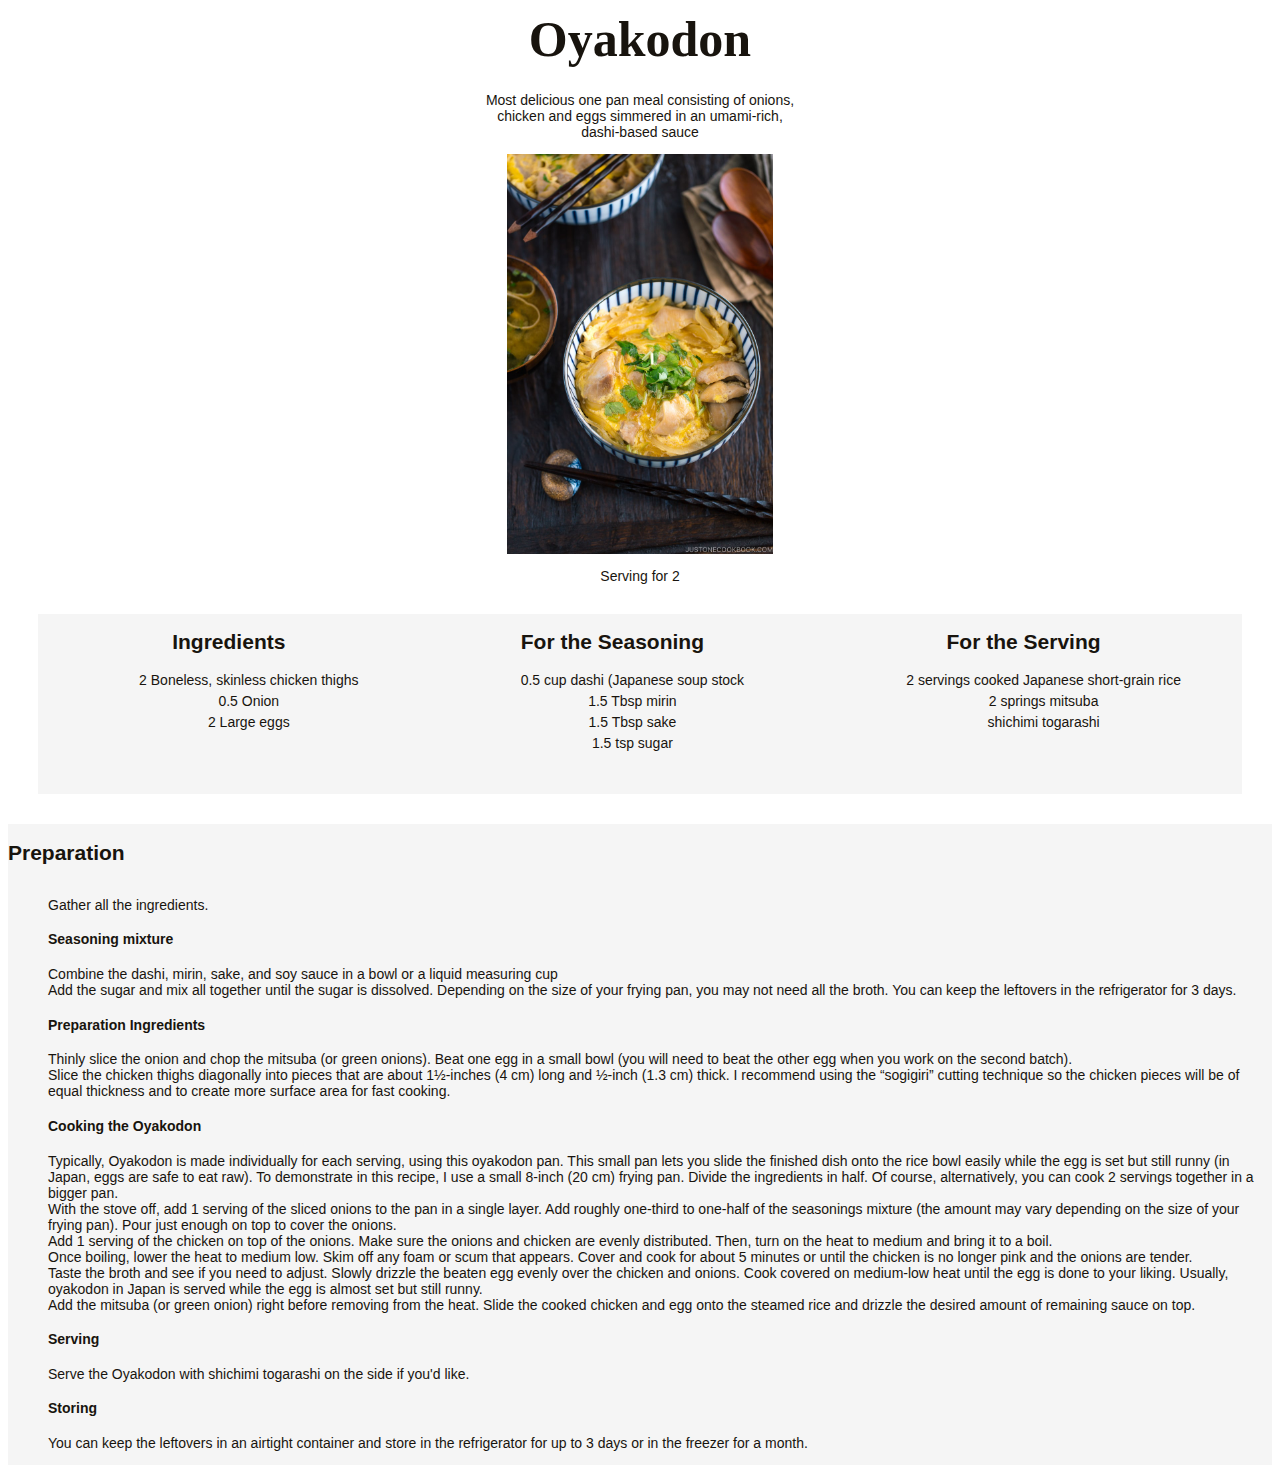
<file: images/Oyakodon.html>
<!DOCTYPE html>
<!-- saved from url=(0076)file:///Users/liobagasser/Documents/repos/odin-recipes/recipes/oyakodon.html -->
<html lang="en"><head><meta http-equiv="Content-Type" content="text/html; charset=UTF-8">
    <link rel="stylesheet" href="./Oyakodon_files/styles.css">
    
    <meta http-equiv="X-UA-Compatible" content="IE=edge">
    <meta name="viewport" content="width=
    , initial-scale=1.0">
    <title>Oyakodon </title>
</head>
<body>
    <h1>Oyakodon</h1>
<div class="top">
    <img class="gods" src="./Oyakodon_files/oyakodon.jpeg" alt="bowl of tasty food">
    <p>Most delicious one pan meal consisting of onions, <br>
        chicken and eggs simmered in an umami-rich, <br> dashi-based sauce</p>
</div>
<p>Serving for 2</p>
<div class="ingredients">
    <div class="one">
    <h2>Ingredients</h2>
    <ul>
        <li>2 Boneless, skinless chicken thighs</li>
        <li>0.5 Onion</li>
        <li>2 Large eggs</li>
    </ul>
</div>
<div class="two">
    <h2>For the Seasoning</h2>
    <ul>
        <li>0.5 cup dashi (Japanese soup stock</li>
        <li>1.5 Tbsp mirin</li>
        <li>1.5 Tbsp sake</li>
        <li>1.5 tsp sugar</li>
    </ul>
</div>
<div class="three">
    <h2>For the Serving</h2>
    <ul>
        <li>2 servings cooked Japanese short-grain rice</li>
        <li>2 springs mitsuba </li>
        <li>shichimi togarashi</li>
    </ul>
</div>
</div>
<div class="preparation">
    <h2>Preparation</h2>
    <ol>
        <li>Gather all the ingredients.</li>
    <h4>Seasoning mixture</h4>
        <li>Combine the dashi, mirin, sake, and soy sauce in a bowl or a liquid measuring cup</li>
        <li>Add the sugar and mix all together until the sugar is dissolved. Depending on the size of your frying pan, you may not need all the broth. You can keep the leftovers in the refrigerator for 3 days.</li>
    <h4>Preparation Ingredients</h4>
        <li>Thinly slice the onion and chop the mitsuba (or green onions). Beat one egg in a small bowl (you will need to beat the other egg when you work on the second batch).</li>
        <li>Slice the chicken thighs diagonally into pieces that are about 1½-inches (4 cm) long and ½-inch (1.3 cm) thick. I recommend using the “sogigiri” cutting technique so the chicken pieces will be of equal thickness and to create more surface area for fast cooking.</li>
    <h4>Cooking the Oyakodon</h4>
        <li>Typically, Oyakodon is made individually for each serving, using this oyakodon pan. This small pan lets you slide the finished dish onto the rice bowl easily while the egg is set but still runny (in Japan, eggs are safe to eat raw). To demonstrate in this recipe, I use a small 8-inch (20 cm) frying pan. Divide the ingredients in half. Of course, alternatively, you can cook 2 servings together in a bigger pan.</li>
        <li>With the stove off, add 1 serving of the sliced onions to the pan in a single layer. Add roughly one-third to one-half of the seasonings mixture (the amount may vary depending on the size of your frying pan). Pour just enough on top to cover the onions.</li>
        <li>Add 1 serving of the chicken on top of the onions. Make sure the onions and chicken are evenly distributed. Then, turn on the heat to medium and bring it to a boil.</li>
        <li>Once boiling, lower the heat to medium low. Skim off any foam or scum that appears. Cover and cook for about 5 minutes or until the chicken is no longer pink and the onions are tender.</li>
        <li>Taste the broth and see if you need to adjust. Slowly drizzle the beaten egg evenly over the chicken and onions. Cook covered on medium-low heat until the egg is done to your liking. Usually, oyakodon in Japan is served while the egg is almost set but still runny.</li>
        <li>Add the mitsuba (or green onion) right before removing from the heat. Slide the cooked chicken and egg onto the steamed rice and drizzle the desired amount of remaining sauce on top.</li>
    <h4>Serving</h4>
        <li>Serve the Oyakodon with shichimi togarashi on the side if you'd like.</li>
    <h4>Storing</h4>
        <li>You can keep the leftovers in an airtight container and store in the refrigerator for up to 3 days or in the freezer for a month.</li>
    </ol>
</div>

</body></html>
</file>
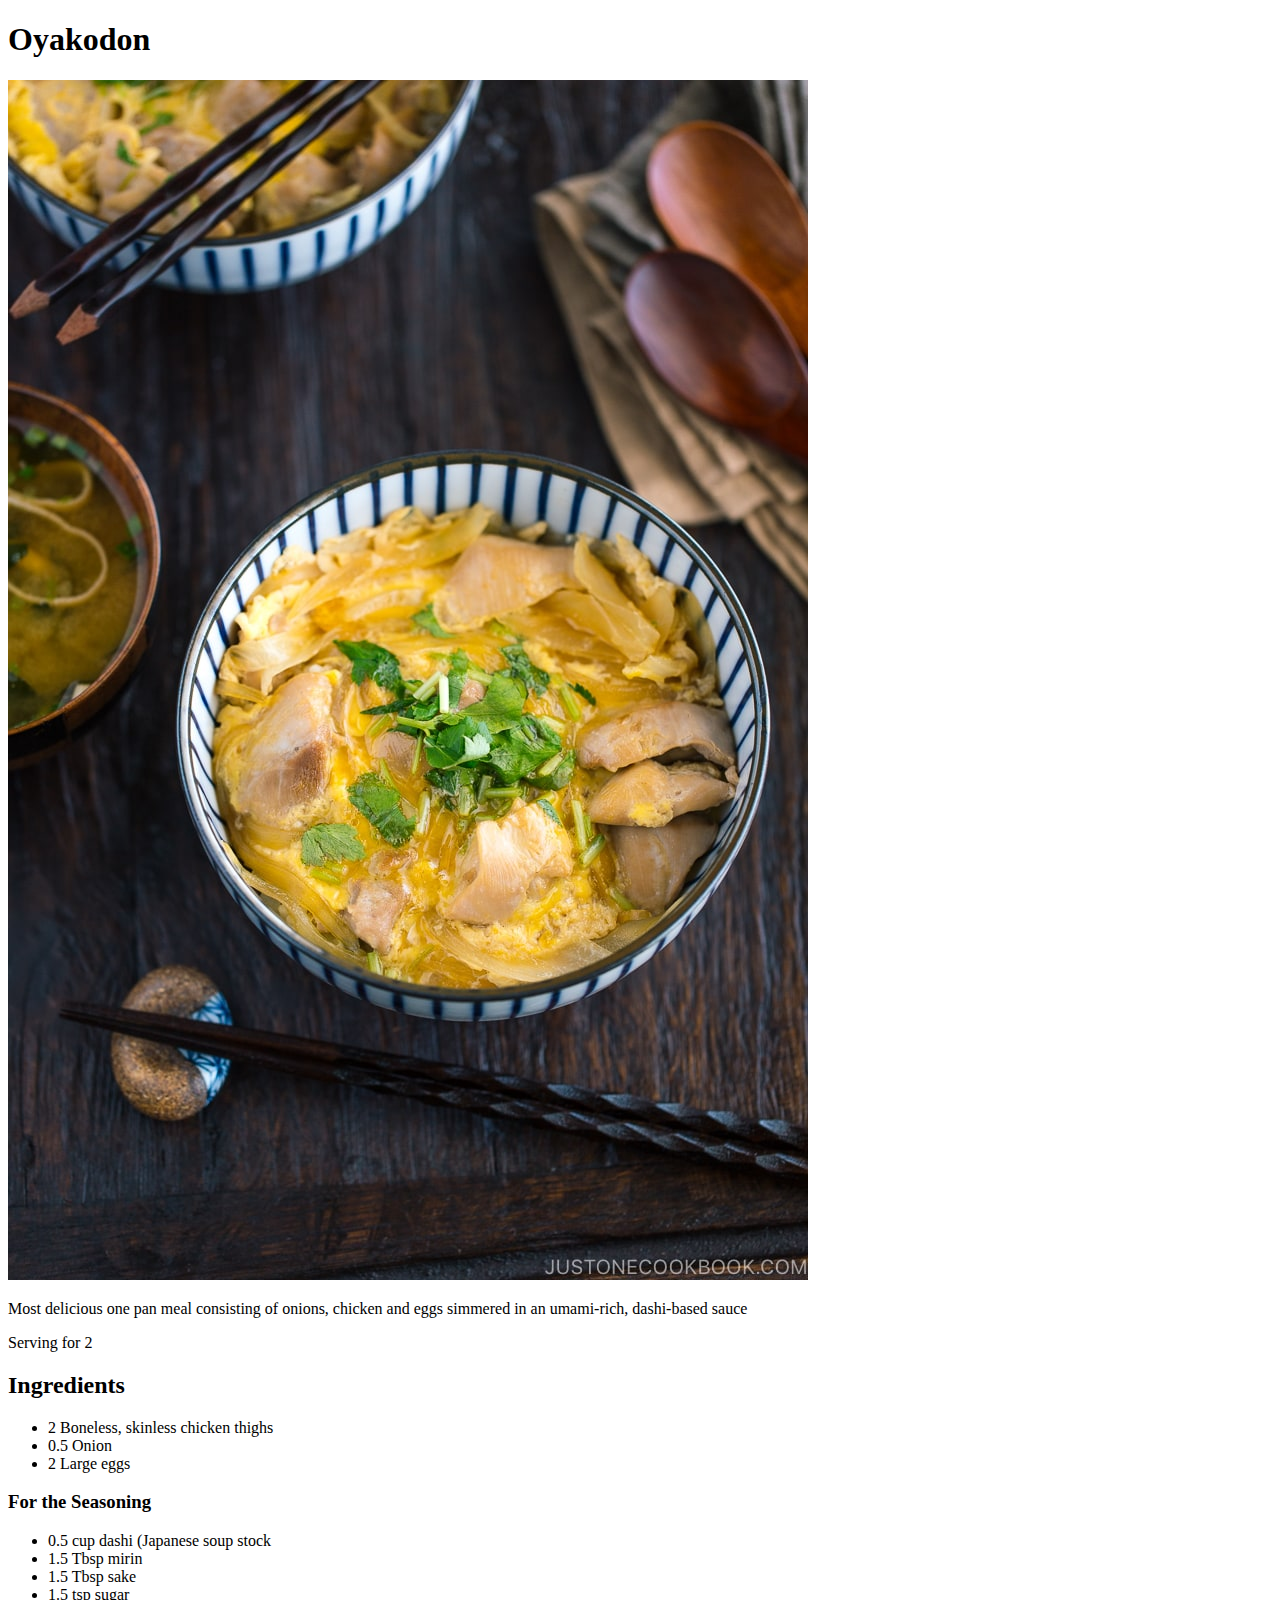
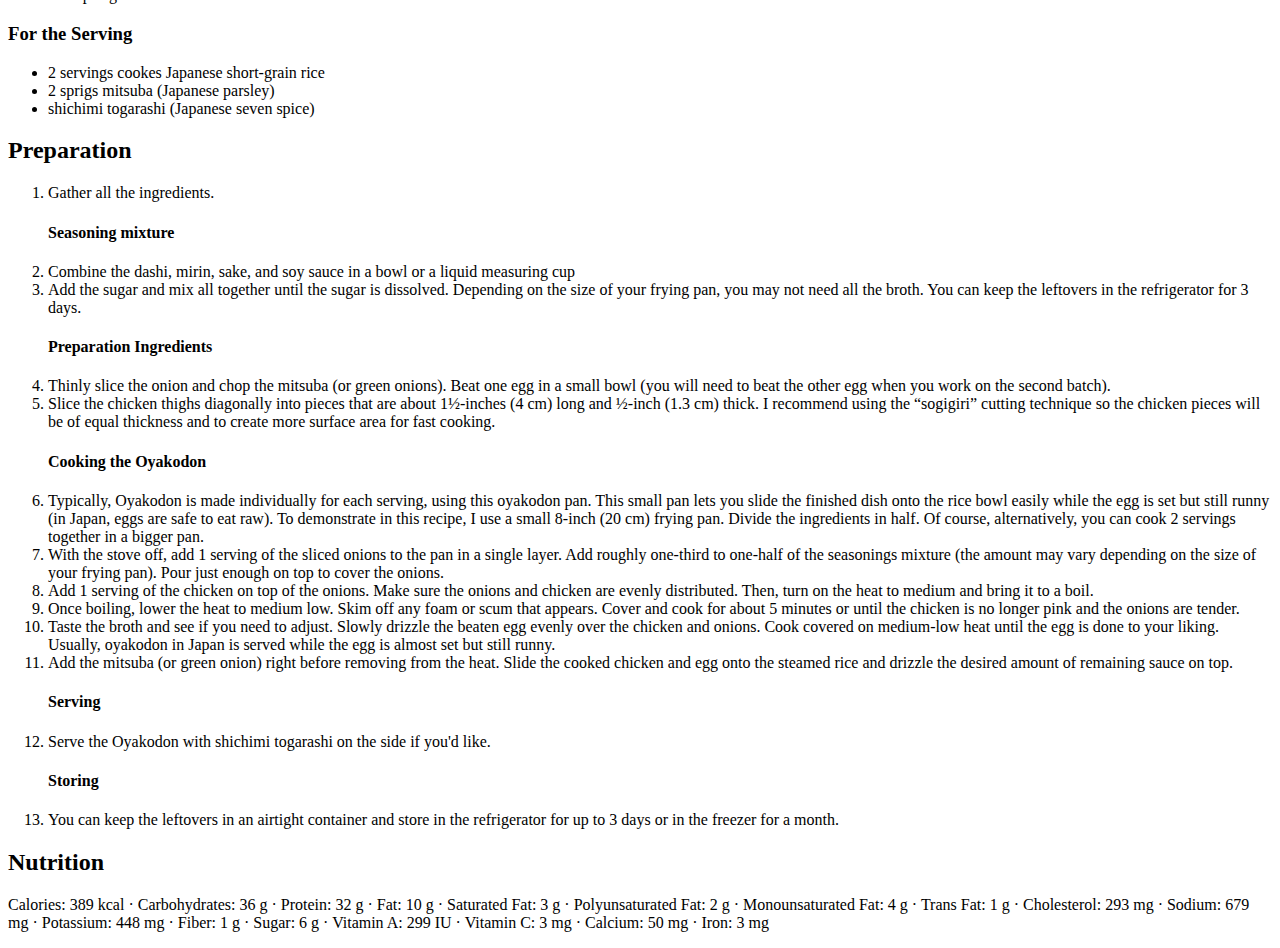
<file: recipes/oyakodon.html>
<!DOCTYPE html>
<html lang="en">
<head>
    <meta charset="UTF-8">
    <meta http-equiv="X-UA-Compatible" content="IE=edge">
    <meta name="viewport" content="width=
    , initial-scale=1.0">
    <title>Oyakodon </title>
</head>
<body>
    <h1>Oyakodon</h1>
    <img src="../images/oyakodon.jpeg" alt="bowl of tasty food">
    <p>Most delicious one pan meal consisting of onions, chicken and eggs simmered in an umami-rich, dashi-based sauce</p>
    <p>Serving for 2</p>
    <h2>Ingredients</h2>
    <ul>
        <li>2 Boneless, skinless chicken thighs</li>
        <li>0.5 Onion</li>
        <li>2 Large eggs</li>
    </ul>
    <h3>For the Seasoning</h3>
    <ul>
        <li>0.5 cup dashi (Japanese soup stock</li>
        <li>1.5 Tbsp mirin</li>
        <li>1.5 Tbsp sake</li>
        <li>1.5 tsp sugar</li>
    </ul>
    <h3>For the Serving</h3>
    <ul>
        <li>2 servings cookes Japanese short-grain rice</li>
        <li>2 sprigs mitsuba (Japanese parsley)</li>
        <li>shichimi togarashi (Japanese seven spice)</li>
    </ul>

    <h2>Preparation</h2>
    <ol>
        <li>Gather all the ingredients.</li>
    <h4>Seasoning mixture</h4>
        <li>Combine the dashi, mirin, sake, and soy sauce in a bowl or a liquid measuring cup</li>
        <li>Add the sugar and mix all together until the sugar is dissolved. Depending on the size of your frying pan, you may not need all the broth. You can keep the leftovers in the refrigerator for 3 days.</li>
    <h4>Preparation Ingredients</h4>
        <li>Thinly slice the onion and chop the mitsuba (or green onions). Beat one egg in a small bowl (you will need to beat the other egg when you work on the second batch).</li>
        <li>Slice the chicken thighs diagonally into pieces that are about 1½-inches (4 cm) long and ½-inch (1.3 cm) thick. I recommend using the “sogigiri” cutting technique so the chicken pieces will be of equal thickness and to create more surface area for fast cooking.</li>
    <h4>Cooking the Oyakodon</h4>
        <li>Typically, Oyakodon is made individually for each serving, using this oyakodon pan. This small pan lets you slide the finished dish onto the rice bowl easily while the egg is set but still runny (in Japan, eggs are safe to eat raw). To demonstrate in this recipe, I use a small 8-inch (20 cm) frying pan. Divide the ingredients in half. Of course, alternatively, you can cook 2 servings together in a bigger pan.</li>
        <li>With the stove off, add 1 serving of the sliced onions to the pan in a single layer. Add roughly one-third to one-half of the seasonings mixture (the amount may vary depending on the size of your frying pan). Pour just enough on top to cover the onions.</li>
        <li>Add 1 serving of the chicken on top of the onions. Make sure the onions and chicken are evenly distributed. Then, turn on the heat to medium and bring it to a boil.</li>
        <li>Once boiling, lower the heat to medium low. Skim off any foam or scum that appears. Cover and cook for about 5 minutes or until the chicken is no longer pink and the onions are tender.</li>
        <li>Taste the broth and see if you need to adjust. Slowly drizzle the beaten egg evenly over the chicken and onions. Cook covered on medium-low heat until the egg is done to your liking. Usually, oyakodon in Japan is served while the egg is almost set but still runny.</li>
        <li>Add the mitsuba (or green onion) right before removing from the heat. Slide the cooked chicken and egg onto the steamed rice and drizzle the desired amount of remaining sauce on top.</li>
    <h4>Serving</h4>
        <li>Serve the Oyakodon with shichimi togarashi on the side if you'd like.</li>
    <h4>Storing</h4>
        <li>You can keep the leftovers in an airtight container and store in the refrigerator for up to 3 days or in the freezer for a month.</li>
    </ol>
<h2>Nutrition</h2>
    <p>Calories: 389 kcal · Carbohydrates: 36 g · Protein: 32 g · Fat: 10 g · Saturated Fat: 3 g · Polyunsaturated Fat: 2 g · Monounsaturated Fat: 4 g · Trans Fat: 1 g · Cholesterol: 293 mg · Sodium: 679 mg · Potassium: 448 mg · Fiber: 1 g · Sugar: 6 g · Vitamin A: 299 IU · Vitamin C: 3 mg · Calcium: 50 mg · Iron: 3 mg
    </p>
</body>
</html>
</file>
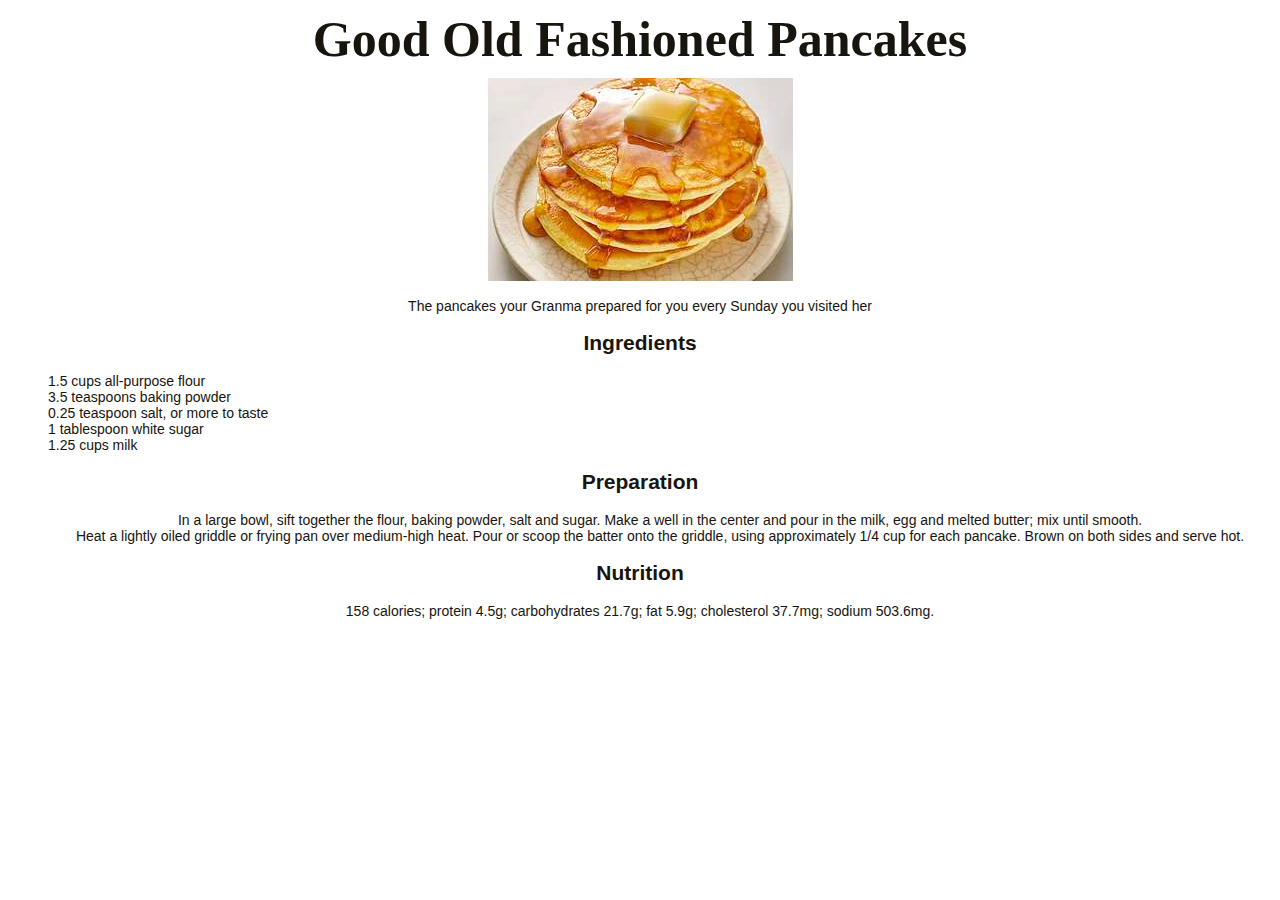
<file: recipes/pancakes.html>
<!DOCTYPE html>
<html lang="en">
<head>
    <link rel="stylesheet" href="../styles.css">
    <meta charset="UTF-8">
    <meta http-equiv="X-UA-Compatible" content="IE=edge">
    <meta name="viewport" content="width=
    , initial-scale=1.0">
    <title>Pancakes</title>
</head>
<body>
    <h1>Good Old Fashioned Pancakes</h1>
    <img src="../images/pancake.jpeg" alt="tasty pancakes">
    <p>The pancakes your Granma prepared for you every Sunday you visited her</p>
    
    <h2>Ingredients</h2>
    <ul>
        <li>1.5 cups all-purpose flour</li>
        <li>3.5 teaspoons baking powder</li>
        <li>0.25 teaspoon salt, or more to taste</li>
        <li>1 tablespoon white sugar</li>
        <li>1.25 cups milk</li>
    </ul>
    <h2>Preparation</h2>
    <ol>
        <li>In a large bowl, sift together the flour, baking powder, salt and sugar. Make a well in the center and pour in the milk, egg and melted butter; mix until smooth.</li>
        <li>Heat a lightly oiled griddle or frying pan over medium-high heat. Pour or scoop the batter onto the griddle, using approximately 1/4 cup for each pancake. Brown on both sides and serve hot.</li>
    </ol>
    <h2>Nutrition</h2>
    <p>158 calories; protein 4.5g; carbohydrates 21.7g; fat 5.9g; cholesterol 37.7mg; sodium 503.6mg. </p>
</body>
</html>
</file>
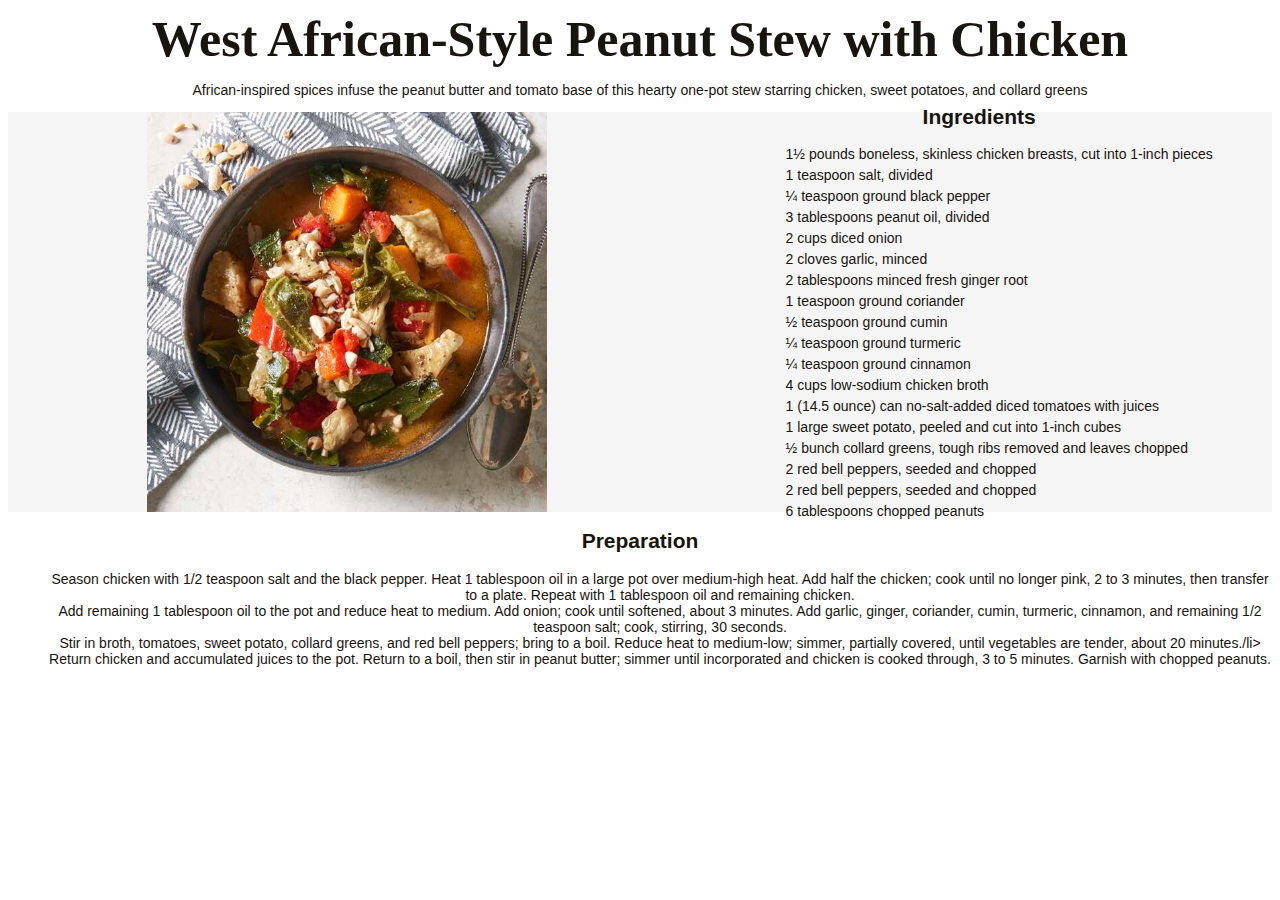
<file: recipes/peanutstew.html>
<!DOCTYPE html>
<html lang="en">
<head>
    <link rel="stylesheet" href="../styles.css">
    <meta charset="UTF-8">
    <meta http-equiv="X-UA-Compatible" content="IE=edge">
    <meta name="viewport" content="width=device-width, initial-scale=1.0">
    <title>Peanut Stew with Chicken</title>
</head>
<body>
    <h1>West African-Style Peanut Stew with Chicken</h1>
    <p>African-inspired spices infuse the peanut butter and tomato base of this hearty one-pot stew starring chicken, sweet potatoes, and collard greens</p>
<div class="ingredients">
    <img class = "gods" src="../images/peanutstew.jpeg" alt="warming peanut stew with chicken">
<div class="one">
    <h2>Ingredients</h2>
<ul>
    <li>1½ pounds boneless, skinless chicken breasts, cut into 1-inch pieces</li>
    <li>1 teaspoon salt, divided</li>
    <li>¼ teaspoon ground black pepper</li>
    <li>3 tablespoons peanut oil, divided</li>
    <li>2 cups diced onion</li>
    <li>2 cloves garlic, minced</li>
    <li>2 tablespoons minced fresh ginger root</li>
    <li>1 teaspoon ground coriander</li>
    <li>½ teaspoon ground cumin</li>
    <li>¼ teaspoon ground turmeric</li>
    <li>¼ teaspoon ground cinnamon</li>
    <li>4 cups low-sodium chicken broth</li>
    <li>1 (14.5 ounce) can no-salt-added diced tomatoes with juices</li>
    <li>1 large sweet potato, peeled and cut into 1-inch cubes</li>
    <li>½ bunch collard greens, tough ribs removed and leaves chopped</li>
    <li>2 red bell peppers, seeded and chopped</li>
    <li>2 red bell peppers, seeded and chopped</li>
    <li>6 tablespoons chopped peanuts</li>
</ul>
</div>
</div>
<div class="preparation"></div>
<h2>Preparation</h2>
<ol>
    <li>Season chicken with 1/2 teaspoon salt and the black pepper. Heat 1 tablespoon oil in a large pot over medium-high heat. Add half the chicken; cook until no longer pink, 2 to 3 minutes, then transfer to a plate. Repeat with 1 tablespoon oil and remaining chicken.</li>
    <li>Add remaining 1 tablespoon oil to the pot and reduce heat to medium. Add onion; cook until softened, about 3 minutes. Add garlic, ginger, coriander, cumin, turmeric, cinnamon, and remaining 1/2 teaspoon salt; cook, stirring, 30 seconds.</li>
    <li>Stir in broth, tomatoes, sweet potato, collard greens, and red bell peppers; bring to a boil. Reduce heat to medium-low; simmer, partially covered, until vegetables are tender, about 20 minutes./li>
    <li>Return chicken and accumulated juices to the pot. Return to a boil, then stir in peanut butter; simmer until incorporated and chicken is cooked through, 3 to 5 minutes. Garnish with chopped peanuts.</li>
</ol>
</div>
</body>
</html>
</file>
<file: images/Oyakodon_files/styles.css>
body {
    color: #18140E;
    font-family:'Trebuchet MS', 'Lucida Sans Unicode', 'Lucida Grande', 'Lucida Sans', Arial, sans-serif;
    font-size: 14px;
    text-align: center;
}

.header{
    display: flex;
    justify-content: center;
}

.odin{
    height: 90px;
    width: auto;
}
.gods{
    height: 400px;
    width: auto;
}

.gods:hover {
    transform: scale(1.1);
}   
h1 {
    font-size: 50px;
    font-family: Norse;
    margin: 10px;
}


li{
    list-style-type: none;
}

.recipes{
    display: flex;
    justify-content: space-around;
    background-color: rgb(200, 99, 16);
    padding: 30px 100px;

}

a {
    text-decoration: none;
    color: whitesmoke;
    font-size: 18px;
    font-weight: bold;
}

a:hover{
    color: royalblue;
}

.first{
    border-color: whitesmoke;
    border: 30px; 
}
.top {
    display: flex;
    flex-direction: column-reverse;
    justify-content: center;
    align-items: center;
}

.ingredients{
    display: flex;
    justify-content: space-around;
    border-color: rgb(200, 99, 16);
    border-width: 10px;
    background-color: whitesmoke;
    height: 180px;
    align-items: flex-start;
    line-height: 1.5em;
    margin: 30px;
}


.preparation{
    display: flex;
    flex-direction: column;
    text-align: left;
    background-color: whitesmoke;
    line-height: 1.5em
    margin: 30px;
}
</file>
<file: styles.css>
body {
    color: #18140E;
    font-family:'Trebuchet MS', 'Lucida Sans Unicode', 'Lucida Grande', 'Lucida Sans', Arial, sans-serif;
    font-size: 14px;
    text-align: center;
}

.header{
    display: flex;
    justify-content: center;
}

.odin{
    height: 75px;
    width: auto;
}
.gods{
    height: 400px;
    width: auto;
    padding: 40px;
    margin: 40px;
}

.gods:hover {
    transform: scale(1.1);
}   
h1 {
    font-size: 50px;
    font-family: Norse;
    margin: 10px;
}


li{
    list-style-type: none;
}

.recipes{
    display: flex;
    justify-content: space-around;
    background-color: rgb(200, 99, 16);
    padding: 30px 100px;

}

a {
    text-decoration: none;
    color: whitesmoke;
    font-size: 18px;
    font-weight: bold;
}

a:hover{
    color: royalblue;
}

.first{
    border-color: whitesmoke;
    border: 30px; 
}
.top {
    display: flex;
    justify-content: center;
    align-items: baseline;
}

.ingredients{
    display: flex;
    justify-content: space-around;
    background-color: whitesmoke;
    height: 400px;
    align-items: center;
    line-height: 1.5em;
}


.preparation{
    display: flex;
    align-items: flex-start;
    background-color: whitesmoke;
    line-height: 1.5em
    padding: 70px;
}

.one,
.two,
.three,
{       
  display: flex;
  justify-content: center;
  align-items: flex-start;
  flex-direction: column;
}

ul {
    text-align: left;
}
</file>
